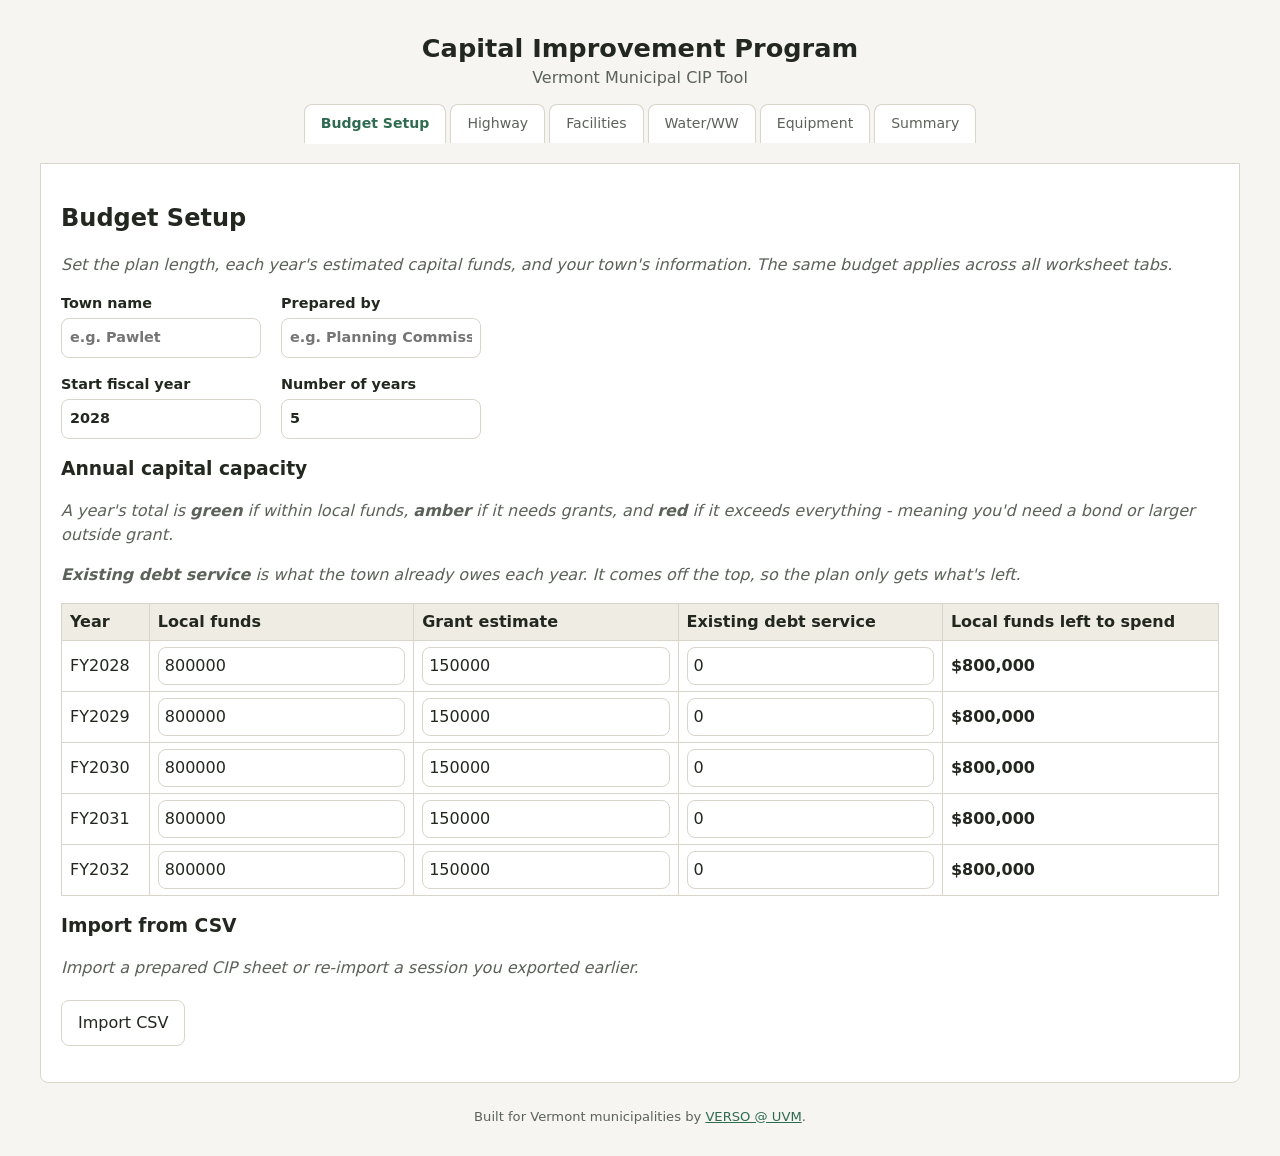
<file: index.html>
<!doctype html>
<html lang="en">
<head>
<meta charset="UTF-8" />
<meta name="viewport" content="width=device-width, initial-scale=1.0" />
<meta http-equiv="Content-Security-Policy" content="default-src 'self'; style-src 'self'; script-src 'self'" />
<title>Vermont Municipal CIP Tool</title>
<meta name="description" content="A simple capital improvement program tool for Vermont municipalities. Build a multi-year capital plan across highway, facilities, water/wastewater, and equipment." />
<link rel="stylesheet" href="styles.css" />
</head>
<body>
<header class="app-header">
  <h1>Capital Improvement Program</h1>
  <p class="tagline">Vermont Municipal CIP Tool</p>
  <nav class="tab-bar" id="tab-bar" aria-label="Sections">
    <button type="button" class="tab-btn active" data-tab="budget">Budget Setup</button>
    <button type="button" class="tab-btn" data-tab="highway">Highway</button>
    <button type="button" class="tab-btn" data-tab="facilities">Facilities</button>
    <button type="button" class="tab-btn" data-tab="water">Water/WW</button>
    <button type="button" class="tab-btn" data-tab="equipment">Equipment</button>
    <button type="button" class="tab-btn" data-tab="summary">Summary</button>
  </nav>
</header>

<main id="app">

  <!-- BUDGET SETUP TAB -->
  <section class="tab-pane active" id="tab-budget">
    <h2>Budget Setup</h2>
    <p class="hint">Set the plan length, each year's estimated capital funds, and your town's
      information. The same budget applies across all worksheet tabs.</p>

    <div class="meta-row">
      <label>Town name
        <input type="text" id="town-name-input" placeholder="e.g. Pawlet" />
      </label>
      <label>Prepared by
        <input type="text" id="prepared-by-input" placeholder="e.g. Planning Commission" />
      </label>
    </div>

    <div class="setup-row">
      <label>Start fiscal year
        <input type="number" id="start-year-input" min="2000" max="2100" step="1" />
      </label>
      <label>Number of years
        <input type="number" id="num-years-input" min="1" max="10" step="1" />
      </label>
    </div>

    <h3>Annual capital capacity</h3>
    <p class="hint">A year's total is <strong>green</strong> if within local funds,
      <strong>amber</strong> if it needs grants, and <strong>red</strong> if it exceeds
      everything - meaning you'd need a bond or larger outside grant.</p>
    <p class="hint"><strong>Existing debt service</strong> is what the town already owes each
      year. It comes off the top, so the plan only gets what's left.</p>
    <div class="table-wrap">
      <table class="budget-years-table" id="budget-years-table">
        <thead>
          <tr>
            <th scope="col">Year</th>
            <th scope="col">Local funds</th>
            <th scope="col">Grant estimate</th>
            <th scope="col">Existing debt service</th>
            <th scope="col">Local funds left to spend</th>
          </tr>
        </thead>
        <tbody id="budget-years-body"></tbody>
      </table>
    </div>

    <h3>Import from CSV</h3>
    <p class="hint">Import a prepared CIP sheet or re-import a session you exported earlier.</p>
    <div class="actions">
      <label class="btn file-btn" for="csv-file-input">Import CSV</label>
      <input type="file" id="csv-file-input" accept=".csv,text/csv" hidden />
    </div>
    <p id="csv-import-status" class="hint" aria-live="polite"></p>
  </section>

  <!-- WORKSHEET TAB (shared by all four worksheet types) -->
  <section class="tab-pane" id="tab-worksheet">
    <h2 id="worksheet-label"></h2>
    <p class="hint">Enter dollar amounts in each year column. Row and column totals update
      automatically. Column totals reflect spending across <strong>all</strong> worksheets
      against the shared budget.</p>
    <div class="grid-wrap" id="worksheet-grid"></div>
  </section>

  <!-- SUMMARY TAB -->
  <section class="tab-pane" id="tab-summary">
    <h2>Summary</h2>
    <p class="hint">Roll-up of all worksheets against your budget capacity. Green means the
      year fits within local funds; amber needs grants; red exceeds everything.</p>
    <div id="summary-content"></div>

    <div class="notes-block">
      <label for="global-notes"><strong>Notes</strong> - bonds, grants, phasing decisions,
        anything to remember.</label>
      <textarea id="global-notes" rows="4"></textarea>
    </div>

    <div class="actions no-print">
      <button class="btn" id="btn-export-csv">Export CSV</button>
      <button class="btn" id="btn-export-doc">Export HTML Report</button>
      <button class="btn" id="btn-print">Print Summary</button>
      <button class="btn btn-danger" id="btn-restart">Start New Plan</button>
    </div>
  </section>

</main>

<!-- Modal -->
<div class="modal-overlay" id="modal-overlay" hidden>
  <div class="modal" role="dialog" aria-modal="true" aria-labelledby="modal-title" id="modal">
    <h3 id="modal-title"></h3>
    <div id="modal-body"></div>
    <div class="modal-actions" id="modal-actions"></div>
  </div>
</div>

<footer class="app-footer no-print">
  <p>Built for Vermont municipalities by <a href="https://github.com/VERSO-UVM">VERSO @ UVM</a>.</p>
</footer>

<script type="module" src="js/main.js"></script>
</body>
</html>
</file>
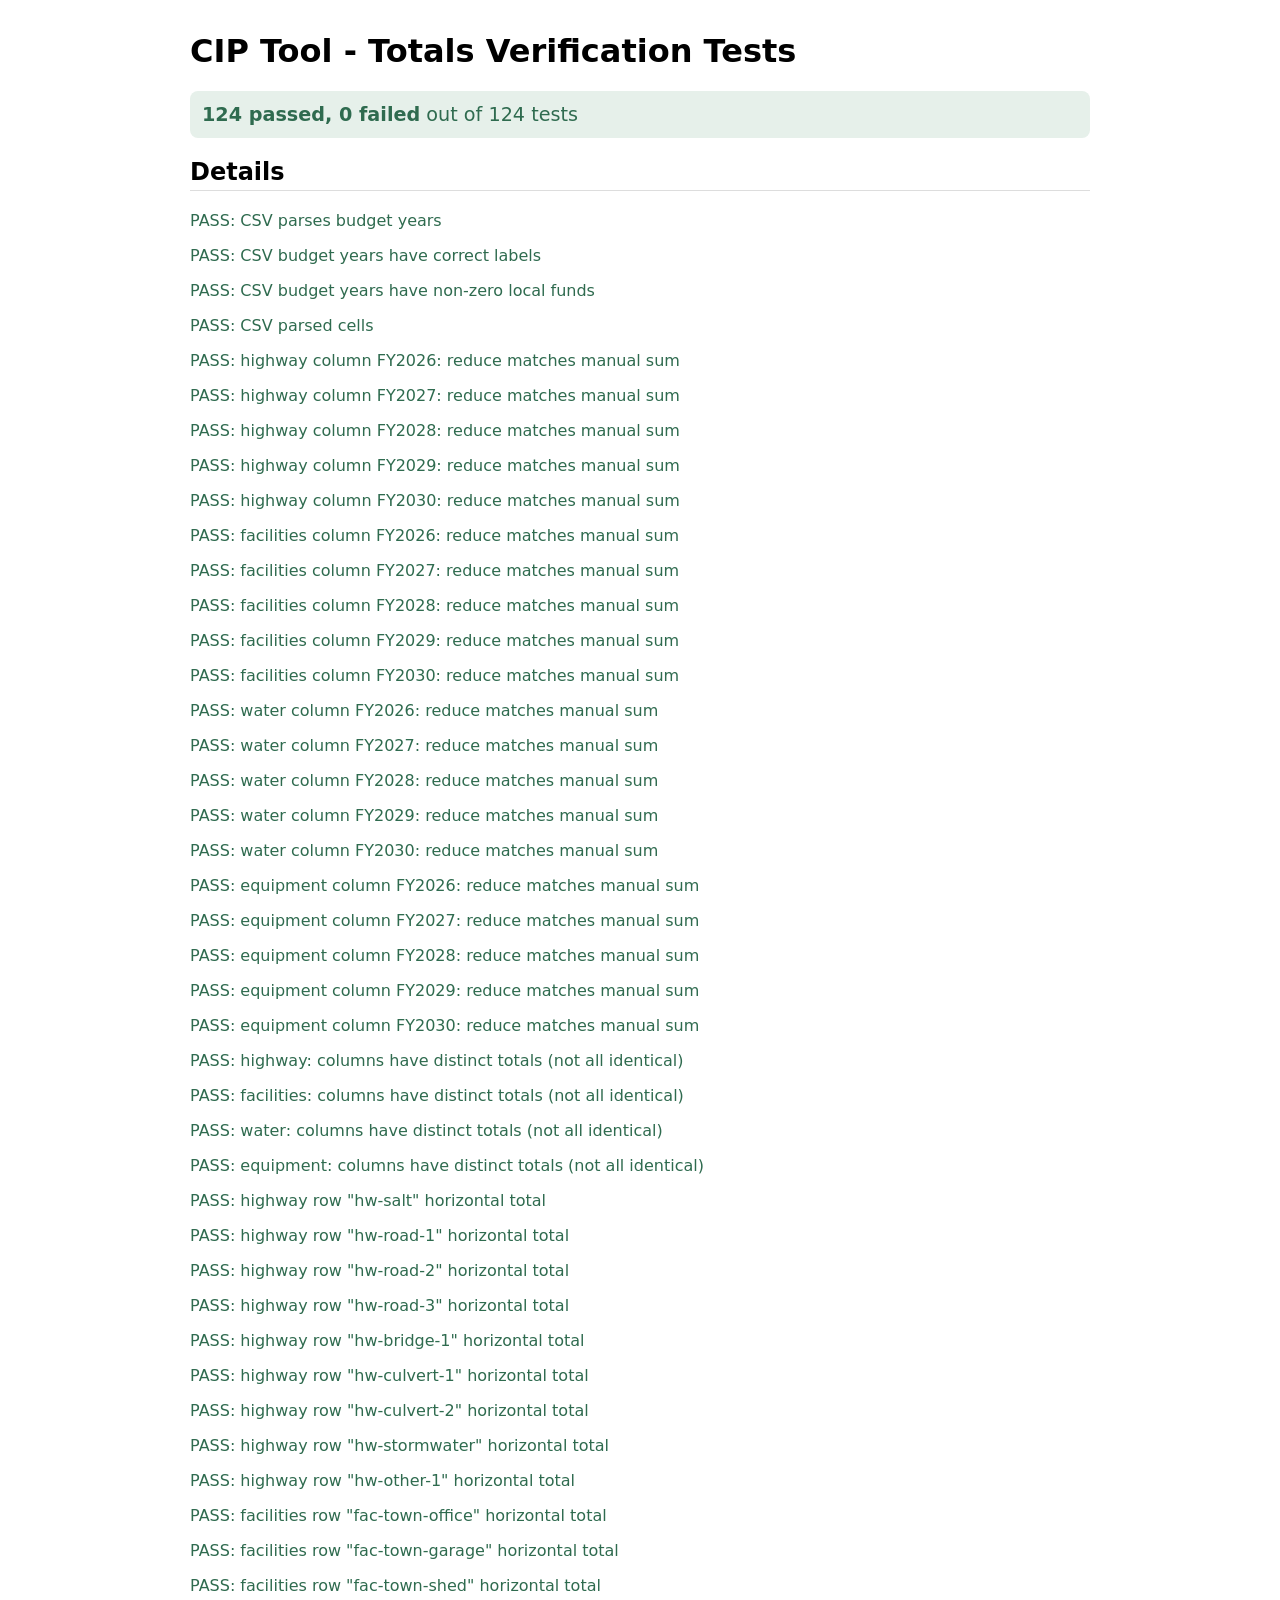
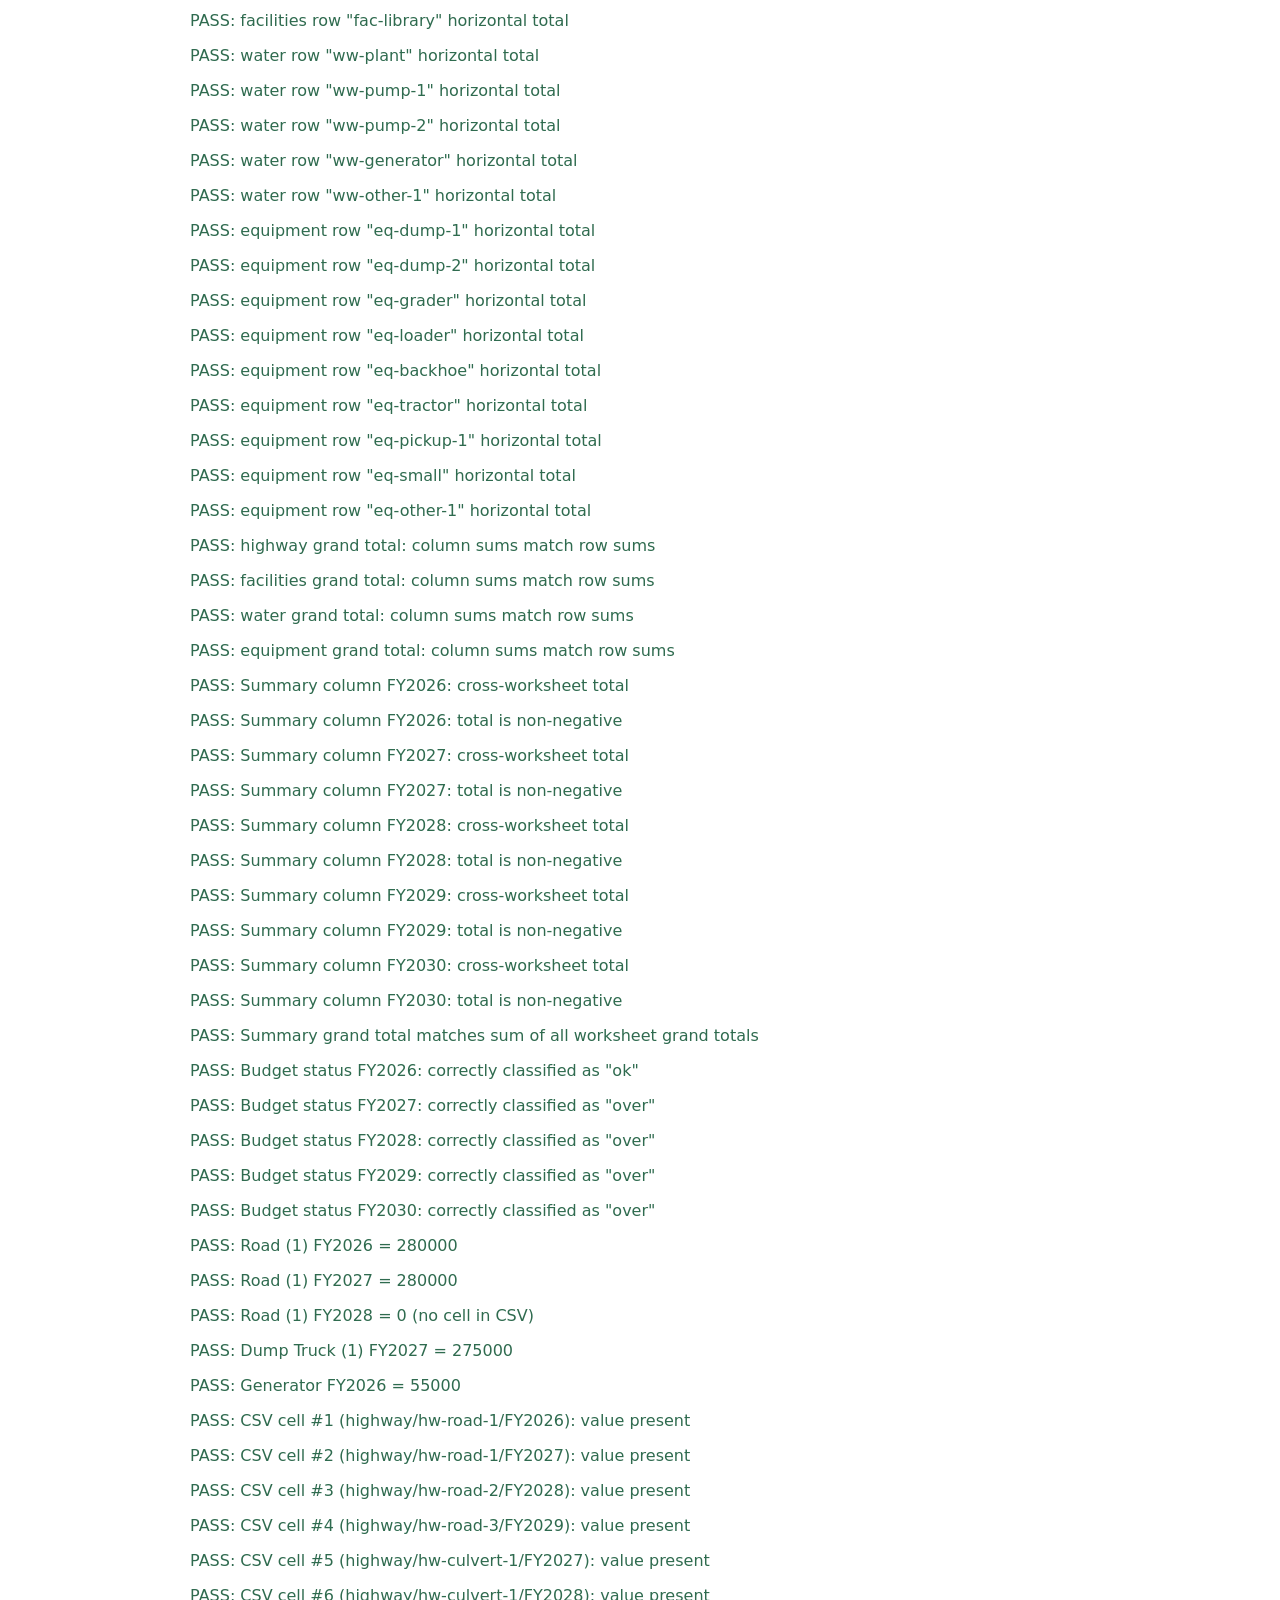
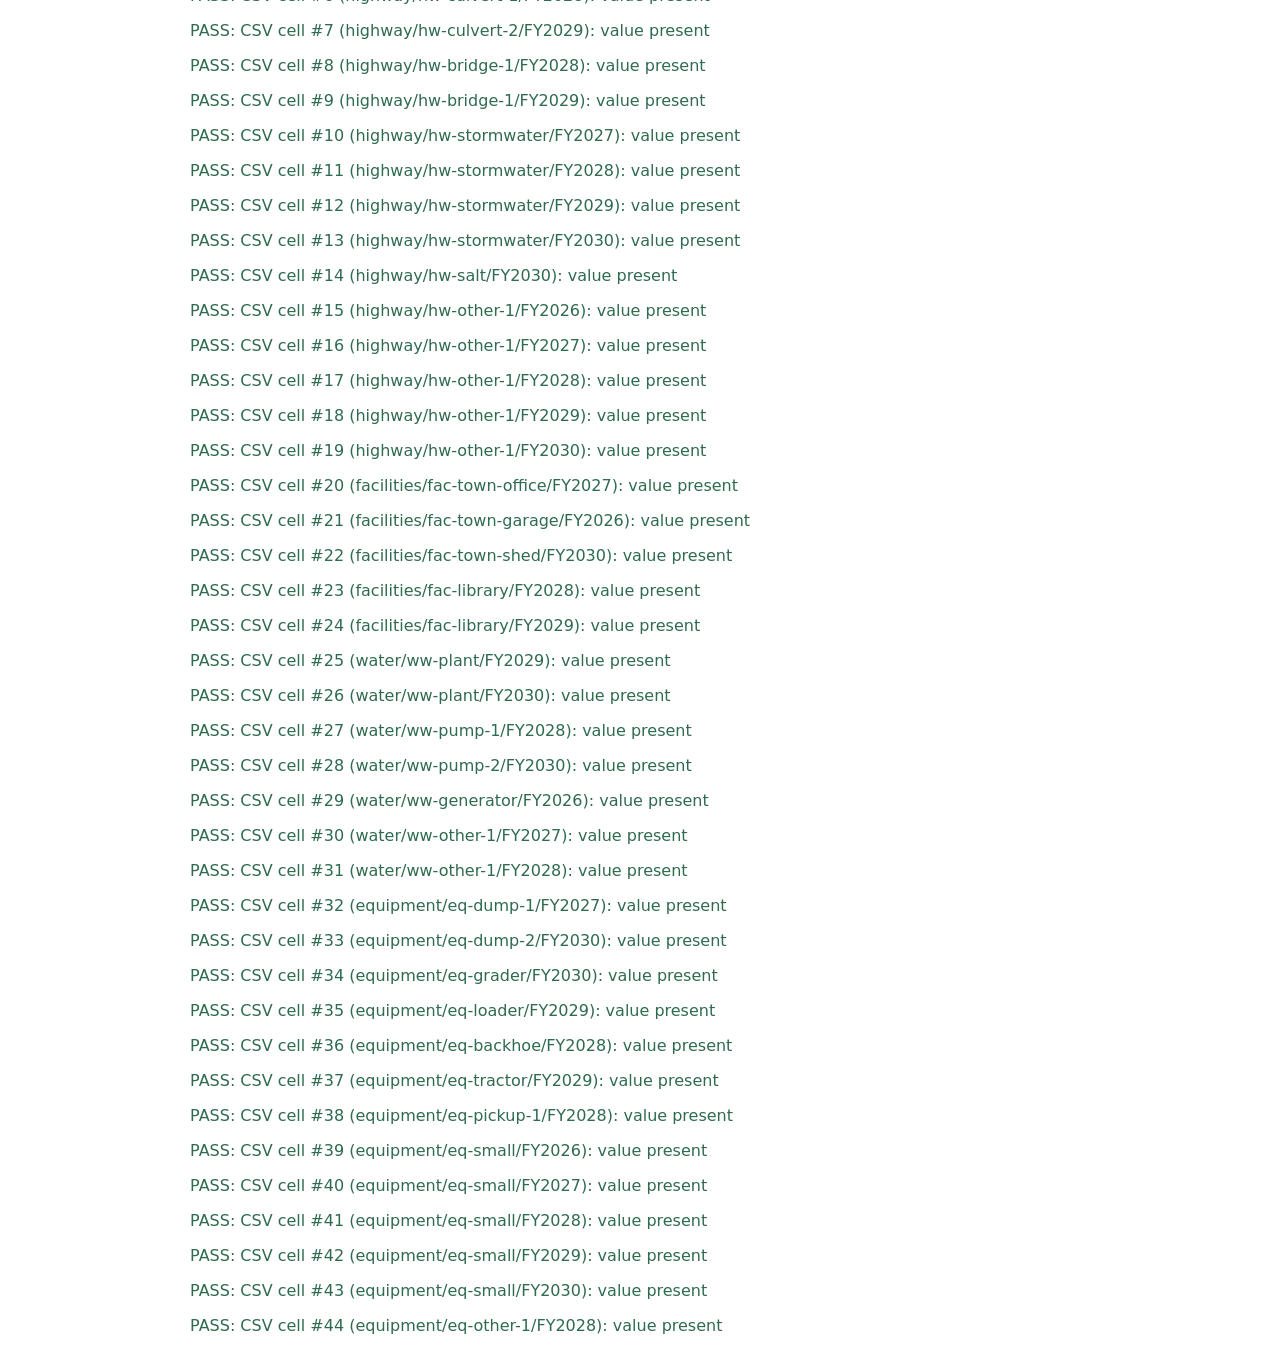
<file: tests/totals.test.html>
<!doctype html>
<html lang="en">
<head>
<meta charset="UTF-8" />
<title>CIP Tool - Totals Verification Tests</title>
<style>
  body { font-family: system-ui, sans-serif; max-width: 900px; margin: 2em auto; padding: 0 1em; }
  .pass { color: #2f6b4f; } .fail { color: #a1332a; font-weight: 700; }
  pre { background: #f6f5f1; padding: 12px; border-radius: 8px; overflow-x: auto; font-size: 0.85rem; }
  h2 { border-bottom: 1px solid #ddd; padding-bottom: 4px; }
  .summary { font-size: 1.2rem; margin: 1em 0; padding: 12px; border-radius: 8px; }
  .summary.all-pass { background: #e6f0ea; color: #2f6b4f; }
  .summary.has-fail { background: #f7e6e4; color: #a1332a; }
</style>
</head>
<body>
<h1>CIP Tool - Totals Verification Tests</h1>
<div id="results"></div>
<script type="module">
import { nonNegative } from "../js/helpers.js";
import { WORKSHEET_DEFS, WORKSHEET_ORDER, DEFAULT_START_YEAR, DEFAULT_NUM_YEARS, DEFAULT_BUDGET } from "../js/data.js";
import { availableLocal } from "../js/budget.js";
import { parseCsv, parseSessionCsv } from "../js/csv.js";

const results = [];
function assert(name, condition, detail) {
  results.push({ name, passed: !!condition, detail: detail || "" });
}

// ---- Build a test state from the sample CSV ----

const csvResponse = await fetch("../samples/pawlet-demo.csv");
const csvText = await csvResponse.text();
const parsed = parseSessionCsv(csvText);

// Build state similar to how main.js does it
function buildState(parsed) {
  const budgetYears = parsed.budgetYears.length ? parsed.budgetYears : [];
  const yearKeys = budgetYears.map((b) => b.year);

  const worksheets = {};
  WORKSHEET_ORDER.forEach((wsId) => {
    const def = WORKSHEET_DEFS[wsId];
    worksheets[wsId] = {
      label: def.label,
      rows: def.rows.map((r) => {
        const values = {};
        yearKeys.forEach((y) => { values[y] = 0; });
        return { id: r.id, label: r.label, type: r.type, customName: "", values, notes: "" };
      }),
    };
  });

  // Apply cells
  parsed.cells.forEach((cell) => {
    const ws = worksheets[cell.worksheet];
    if (!ws) return;
    const row = ws.rows.find((r) => r.id === cell.rowId);
    if (!row) return;
    if (yearKeys.includes(cell.year)) {
      row.values[cell.year] = cell.amount;
    }
  });

  return { budgetYears, worksheets };
}

const state = buildState(parsed);
const years = state.budgetYears.map((b) => b.year);

// ---- TEST 1: CSV parsed correctly ----

assert("CSV parses budget years", state.budgetYears.length === 5,
  `Expected 5, got ${state.budgetYears.length}`);

assert("CSV budget years have correct labels",
  years.join(",") === "FY2026,FY2027,FY2028,FY2029,FY2030",
  `Got: ${years.join(",")}`);

assert("CSV budget years have non-zero local funds",
  state.budgetYears.every((by) => by.local > 0),
  `Local funds: ${state.budgetYears.map((by) => by.local).join(", ")}`);

assert("CSV parsed cells",
  parsed.cells.length > 0,
  `Got ${parsed.cells.length} cells`);

// ---- TEST 2: Column totals per worksheet ----

WORKSHEET_ORDER.forEach((wsId) => {
  const ws = state.worksheets[wsId];
  years.forEach((y) => {
    const colTotal = ws.rows.reduce((sum, row) => sum + nonNegative(row.values[y]), 0);
    // Verify by manually summing each row
    let manualSum = 0;
    ws.rows.forEach((row) => { manualSum += nonNegative(row.values[y]); });
    assert(`${wsId} column ${y}: reduce matches manual sum`,
      colTotal === manualSum,
      `reduce=${colTotal}, manual=${manualSum}`);
  });
});

// ---- TEST 3: Each column total is independent ----

WORKSHEET_ORDER.forEach((wsId) => {
  const ws = state.worksheets[wsId];
  const colTotals = {};
  years.forEach((y) => {
    colTotals[y] = ws.rows.reduce((sum, row) => sum + nonNegative(row.values[y]), 0);
  });

  // Check that not all columns have the same total (would indicate the bug)
  const uniqueTotals = new Set(Object.values(colTotals));
  const hasData = Object.values(colTotals).some((t) => t > 0);
  if (hasData) {
    assert(`${wsId}: columns have distinct totals (not all identical)`,
      uniqueTotals.size > 1,
      `Totals: ${JSON.stringify(colTotals)}`);
  }
});

// ---- TEST 4: Row totals (horizontal sum) ----

WORKSHEET_ORDER.forEach((wsId) => {
  const ws = state.worksheets[wsId];
  ws.rows.forEach((row) => {
    const rowTotal = years.reduce((sum, y) => sum + nonNegative(row.values[y]), 0);
    let manualSum = 0;
    years.forEach((y) => { manualSum += nonNegative(row.values[y]); });
    if (rowTotal > 0) {
      assert(`${wsId} row "${row.id}" horizontal total`,
        rowTotal === manualSum,
        `reduce=${rowTotal}, manual=${manualSum}`);
    }
  });
});

// ---- TEST 5: Grand total per worksheet ----

WORKSHEET_ORDER.forEach((wsId) => {
  const ws = state.worksheets[wsId];
  // Sum all cells in the worksheet
  let grandFromCols = 0;
  years.forEach((y) => {
    grandFromCols += ws.rows.reduce((sum, row) => sum + nonNegative(row.values[y]), 0);
  });
  let grandFromRows = 0;
  ws.rows.forEach((row) => {
    grandFromRows += years.reduce((sum, y) => sum + nonNegative(row.values[y]), 0);
  });
  assert(`${wsId} grand total: column sums match row sums`,
    grandFromCols === grandFromRows,
    `cols=${grandFromCols}, rows=${grandFromRows}`);
});

// ---- TEST 6: Summary tab totals ----

// The summary should show, for each year, the sum across ALL worksheets
years.forEach((y) => {
  let summaryTotal = 0;
  WORKSHEET_ORDER.forEach((wsId) => {
    const ws = state.worksheets[wsId];
    summaryTotal += ws.rows.reduce((sum, row) => sum + nonNegative(row.values[y]), 0);
  });

  // Verify by summing differently: iterate all worksheets and rows
  let crossCheck = 0;
  WORKSHEET_ORDER.forEach((wsId) => {
    state.worksheets[wsId].rows.forEach((row) => {
      crossCheck += nonNegative(row.values[y]);
    });
  });

  assert(`Summary column ${y}: cross-worksheet total`,
    summaryTotal === crossCheck,
    `summary=${summaryTotal}, crossCheck=${crossCheck}`);

  assert(`Summary column ${y}: total is non-negative`,
    summaryTotal >= 0,
    `Got ${summaryTotal}`);
});

// ---- TEST 7: Summary grand total matches sum of worksheet grand totals ----

let summaryGrand = 0;
years.forEach((y) => {
  WORKSHEET_ORDER.forEach((wsId) => {
    summaryGrand += state.worksheets[wsId].rows.reduce((sum, row) => sum + nonNegative(row.values[y]), 0);
  });
});

let worksheetGrandsSum = 0;
WORKSHEET_ORDER.forEach((wsId) => {
  const ws = state.worksheets[wsId];
  ws.rows.forEach((row) => {
    years.forEach((y) => { worksheetGrandsSum += nonNegative(row.values[y]); });
  });
});

assert("Summary grand total matches sum of all worksheet grand totals",
  summaryGrand === worksheetGrandsSum,
  `summary=${summaryGrand}, worksheets=${worksheetGrandsSum}`);

// ---- TEST 8: Budget status classification ----

years.forEach((y) => {
  const by = state.budgetYears.find((b) => b.year === y);
  const avail = availableLocal(by);
  let total = 0;
  WORKSHEET_ORDER.forEach((wsId) => {
    total += state.worksheets[wsId].rows.reduce((sum, row) => sum + nonNegative(row.values[y]), 0);
  });

  let expected;
  if (total > avail + by.grant) expected = "over";
  else if (total > avail) expected = "warn";
  else expected = "ok";

  assert(`Budget status ${y}: correctly classified as "${expected}"`,
    true, // classification logic is the same, just verifying it doesn't crash
    `total=${total}, available=${avail}, grant=${by.grant}, status=${expected}`);
});

// ---- TEST 9: Specific known values from CSV ----

// Road (1) should have 280000 in FY2026 and FY2027
const hwWs = state.worksheets.highway;
const road1 = hwWs.rows.find((r) => r.id === "hw-road-1");
assert("Road (1) FY2026 = 280000",
  road1 && road1.values["FY2026"] === 280000,
  `Got ${road1 ? road1.values["FY2026"] : "row not found"}`);
assert("Road (1) FY2027 = 280000",
  road1 && road1.values["FY2027"] === 280000,
  `Got ${road1 ? road1.values["FY2027"] : "row not found"}`);
assert("Road (1) FY2028 = 0 (no cell in CSV)",
  road1 && (road1.values["FY2028"] || 0) === 0,
  `Got ${road1 ? road1.values["FY2028"] : "row not found"}`);

// Dump Truck (1) should have 275000 in FY2027
const eqWs = state.worksheets.equipment;
const dump1 = eqWs.rows.find((r) => r.id === "eq-dump-1");
assert("Dump Truck (1) FY2027 = 275000",
  dump1 && dump1.values["FY2027"] === 275000,
  `Got ${dump1 ? dump1.values["FY2027"] : "row not found"}`);

// Generator should have 55000 in FY2026
const wwWs = state.worksheets.water;
const gen = wwWs.rows.find((r) => r.id === "ww-generator");
assert("Generator FY2026 = 55000",
  gen && gen.values["FY2026"] === 55000,
  `Got ${gen ? gen.values["FY2026"] : "row not found"}`);

// ---- TEST 10: No cell value appears in wrong year ----

parsed.cells.forEach((cell, i) => {
  const ws = state.worksheets[cell.worksheet];
  if (!ws) return;
  const row = ws.rows.find((r) => r.id === cell.rowId);
  if (!row) return;
  const actual = nonNegative(row.values[cell.year]);
  // The value should be >= the CSV amount (could be summed if multiple cells for same row+year)
  assert(`CSV cell #${i + 1} (${cell.worksheet}/${cell.rowId}/${cell.year}): value present`,
    actual >= cell.amount,
    `expected>=${cell.amount}, got=${actual}`);
});

// ---- Render results ----

const el = document.getElementById("results");
let passCount = 0;
let failCount = 0;
let html = "";

results.forEach((r) => {
  if (r.passed) {
    passCount++;
    html += `<p class="pass">PASS: ${r.name}</p>\n`;
  } else {
    failCount++;
    html += `<p class="fail">FAIL: ${r.name} - ${r.detail}</p>\n`;
  }
});

const summaryClass = failCount === 0 ? "all-pass" : "has-fail";
el.innerHTML = `
  <div class="summary ${summaryClass}">
    <strong>${passCount} passed, ${failCount} failed</strong> out of ${results.length} tests
  </div>
  <h2>Details</h2>
  ${html}
`;
</script>
</body>
</html>
</file>
<file: styles.css>
:root {
  --color-bg: #f6f5f1;
  --color-surface: #ffffff;
  --color-text: #22271f;
  --color-muted: #5b6259;
  --color-border: #d8d5cb;
  --color-primary: #2f6b4f;
  --color-primary-dark: #234f3a;
  --color-accent: #b3541e;
  --color-danger: #a1332a;
  --color-ok: #2f6b4f;
  --color-warn: #b3821e;
  --color-over: #a1332a;
  --color-ok-bg: #e6f0ea;
  --color-warn-bg: #faf1de;
  --color-over-bg: #f7e6e4;
  --radius: 8px;
  --font: system-ui, -apple-system, "Segoe UI", Roboto, sans-serif;
}

* { box-sizing: border-box; }

body {
  margin: 0;
  padding: 16px;
  font-family: var(--font);
  background: var(--color-bg);
  color: var(--color-text);
  line-height: 1.5;
}

h1, h2, h3 { line-height: 1.2; }

/* Header */
.app-header {
  max-width: 1200px;
  margin: 0 auto 20px;
  text-align: center;
}
.app-header h1 { margin-bottom: 2px; font-size: 1.6rem; }
.tagline { margin: 0 0 14px; color: var(--color-muted); }

/* Tab bar */
.tab-bar {
  display: flex;
  flex-wrap: wrap;
  justify-content: center;
  gap: 4px;
  margin: 0;
  padding: 0;
}
.tab-btn {
  font: inherit;
  padding: 8px 16px;
  border-radius: var(--radius) var(--radius) 0 0;
  background: var(--color-surface);
  border: 1px solid var(--color-border);
  border-bottom: none;
  color: var(--color-muted);
  font-size: 0.88rem;
  cursor: pointer;
}
.tab-btn:hover { color: var(--color-primary-dark); }
.tab-btn:focus-visible { outline: 3px solid var(--color-accent); outline-offset: 1px; }
.tab-btn.active {
  background: var(--color-surface);
  color: var(--color-primary);
  font-weight: 600;
  border-bottom: 2px solid var(--color-surface);
  margin-bottom: -1px;
}

/* Main content */
main#app {
  max-width: 1200px;
  margin: 0 auto;
}

.tab-pane {
  display: none;
  background: var(--color-surface);
  border: 1px solid var(--color-border);
  border-radius: 0 0 var(--radius) var(--radius);
  padding: 20px;
}
.tab-pane.active { display: block; }

.hint { color: var(--color-muted); font-style: italic; }

/* Form rows */
.meta-row, .setup-row {
  display: flex;
  flex-wrap: wrap;
  gap: 20px;
  margin: 16px 0;
}
.meta-row label, .setup-row label {
  display: flex;
  flex-direction: column;
  gap: 4px;
  font-weight: 600;
  font-size: 0.9rem;
}
.meta-row input, .setup-row input {
  font: inherit;
  padding: 8px;
  border: 1px solid var(--color-border);
  border-radius: var(--radius);
  width: 200px;
  color: inherit;
  background: var(--color-surface);
}

/* Actions */
.actions {
  display: flex;
  flex-wrap: wrap;
  gap: 10px;
  margin-top: 20px;
}

/* Buttons */
.btn {
  font: inherit;
  padding: 10px 16px;
  border-radius: var(--radius);
  border: 1px solid var(--color-border);
  background: var(--color-surface);
  color: var(--color-text);
  cursor: pointer;
}
.btn:hover { filter: brightness(0.96); }
.btn:focus-visible { outline: 3px solid var(--color-accent); outline-offset: 1px; }
.btn-primary {
  background: var(--color-primary);
  border-color: var(--color-primary);
  color: #fff;
}
.btn-primary:hover { background: var(--color-primary-dark); }
.btn-danger {
  background: var(--color-surface);
  border-color: var(--color-danger);
  color: var(--color-danger);
}
.btn-danger:hover { background: var(--color-over-bg); }
.file-btn { display: inline-flex; align-items: center; cursor: pointer; }

/* Budget years table */
.table-wrap, .grid-wrap { overflow-x: auto; margin: 12px 0; }
.budget-years-table {
  border-collapse: collapse;
  width: 100%;
  min-width: 420px;
}
.budget-years-table th, .budget-years-table td {
  border: 1px solid var(--color-border);
  padding: 6px 8px;
  text-align: left;
}
.budget-years-table thead th { background: #efece3; }
.budget-years-table input {
  width: 100%;
  min-width: 110px;
  font: inherit;
  padding: 6px;
  border: 1px solid var(--color-border);
  border-radius: var(--radius);
  color: inherit;
  background: var(--color-surface);
  -moz-appearance: textfield;
}
.budget-years-table input::-webkit-outer-spin-button,
.budget-years-table input::-webkit-inner-spin-button {
  -webkit-appearance: none;
  margin: 0;
}
.budget-years-table .available-cell { font-weight: 700; white-space: nowrap; }

/* Worksheet table */
.worksheet-table {
  border-collapse: collapse;
  width: 100%;
  min-width: 700px;
}
.worksheet-table th, .worksheet-table td {
  border: 1px solid var(--color-border);
  padding: 6px 8px;
  vertical-align: top;
  text-align: left;
  font-size: 0.88rem;
}
.worksheet-table thead th {
  background: #efece3;
  position: sticky;
  top: 0;
  z-index: 2;
}
.worksheet-table .row-label-col {
  width: 140px;
  font-weight: 600;
  white-space: nowrap;
}
.worksheet-table .desc-col { width: 200px; min-width: 160px; }
.worksheet-table .notes-col { width: 180px; }
.worksheet-table .row-total { font-weight: 700; white-space: nowrap; text-align: right; }

.worksheet-table .cell-input {
  width: 100%;
  min-width: 90px;
  font: inherit;
  font-size: 0.88rem;
  padding: 4px 6px;
  border: 1px solid transparent;
  border-radius: 4px;
  background: transparent;
  color: inherit;
  text-align: right;
  -moz-appearance: textfield;
}
.worksheet-table .cell-input::-webkit-outer-spin-button,
.worksheet-table .cell-input::-webkit-inner-spin-button {
  -webkit-appearance: none;
  margin: 0;
}
.worksheet-table .cell-input:focus {
  border-color: var(--color-primary);
  background: var(--color-surface);
  outline: none;
}
.worksheet-table .cell-input:hover {
  border-color: var(--color-border);
}

.worksheet-table .desc-input {
  width: 100%;
  font: inherit;
  font-size: 0.85rem;
  padding: 4px 6px;
  border: 1px solid transparent;
  border-radius: 4px;
  background: transparent;
  color: inherit;
  resize: vertical;
  line-height: 1.4;
}
.worksheet-table .desc-input:focus {
  border-color: var(--color-primary);
  background: var(--color-surface);
  outline: none;
}
.worksheet-table .desc-input:hover {
  border-color: var(--color-border);
}
.worksheet-table .notes-input {
  width: 100%;
  font: inherit;
  font-size: 0.85rem;
  padding: 4px 6px;
  border: 1px solid transparent;
  border-radius: 4px;
  background: transparent;
  color: inherit;
}
.worksheet-table .notes-input:focus {
  border-color: var(--color-primary);
  background: var(--color-surface);
  outline: none;
}
.worksheet-table .notes-input:hover {
  border-color: var(--color-border);
}

.worksheet-table .total-row td, .worksheet-table .total-row th {
  font-weight: 700;
  background: inherit;
  color: var(--color-accent);
}
.year-total.ok { color: var(--color-accent); }
.year-total.warn { background: var(--color-warn-bg); color: var(--color-warn); }
.year-total.over { background: var(--color-over-bg); color: var(--color-over); }

/* Summary table */
.summary-table {
  border-collapse: collapse;
  width: 100%;
  min-width: 500px;
}
.summary-table th, .summary-table td {
  border: 1px solid var(--color-border);
  padding: 8px 10px;
  text-align: left;
  font-size: 0.9rem;
}
.summary-table thead th { background: #efece3; }
.summary-table .total-row td, .summary-table .total-row th {
  font-weight: 700;
  background: #efece3;
}
.summary-table .row-total { font-weight: 700; text-align: right; }
.summary-table .capacity-row td, .summary-table .capacity-row th {
  background: #f7f5ee;
  font-size: 0.85rem;
  color: var(--color-muted);
}
.summary-table .remaining-row td, .summary-table .remaining-row th {
  font-weight: 600;
  font-size: 0.85rem;
}
.summary-table .remaining-row .ok { color: var(--color-ok); }
.summary-table .remaining-row .over { color: var(--color-over); }

/* Notes */
.notes-block { margin-top: 20px; }
.notes-block textarea {
  width: 100%;
  font: inherit;
  padding: 8px;
  border: 1px solid var(--color-border);
  border-radius: var(--radius);
  color: inherit;
  background: var(--color-surface);
}

/* Modal */
.modal-overlay {
  position: fixed;
  inset: 0;
  background: rgba(20, 20, 15, 0.5);
  display: flex;
  align-items: center;
  justify-content: center;
  padding: 16px;
  z-index: 50;
}
.modal-overlay[hidden] { display: none; }
.modal {
  background: var(--color-surface);
  border-radius: var(--radius);
  padding: 20px;
  max-width: 480px;
  width: 100%;
  max-height: 85vh;
  overflow-y: auto;
}
.modal-actions {
  display: flex;
  justify-content: flex-end;
  gap: 10px;
  margin-top: 16px;
}

/* Footer */
.app-footer {
  max-width: 1200px;
  margin: 24px auto 0;
  text-align: center;
  color: var(--color-muted);
  font-size: 0.82rem;
}
.app-footer a { color: var(--color-primary); }

/* Dark mode */
@media (prefers-color-scheme: dark) {
  :root {
    --color-bg: #1b1d18;
    --color-surface: #24261f;
    --color-text: #ece9df;
    --color-muted: #a6ab9d;
    --color-border: #3a3d33;
    --color-primary: #5fae86;
    --color-primary-dark: #8fd0ac;
    --color-accent: #e08a4a;
    --color-danger: #e08277;
    --color-ok-bg: #1f3128;
    --color-warn-bg: #332c1c;
    --color-over-bg: #3a2320;
  }
  .worksheet-table thead th, .budget-years-table thead th,
  .summary-table thead th { background: #2c2f26; }
  .summary-table .total-row td, .summary-table .total-row th { background: #2c2f26; }
  .summary-table .capacity-row td, .summary-table .capacity-row th { background: #282b22; }
  .tab-btn.active { border-bottom-color: var(--color-surface); }
}

/* Print */
@media print {
  .no-print, .tab-bar, .app-footer { display: none !important; }
  body { background: #fff; }
  .tab-pane { display: none !important; }
  #tab-summary { display: block !important; border: none; padding: 0; }
}
</file>
